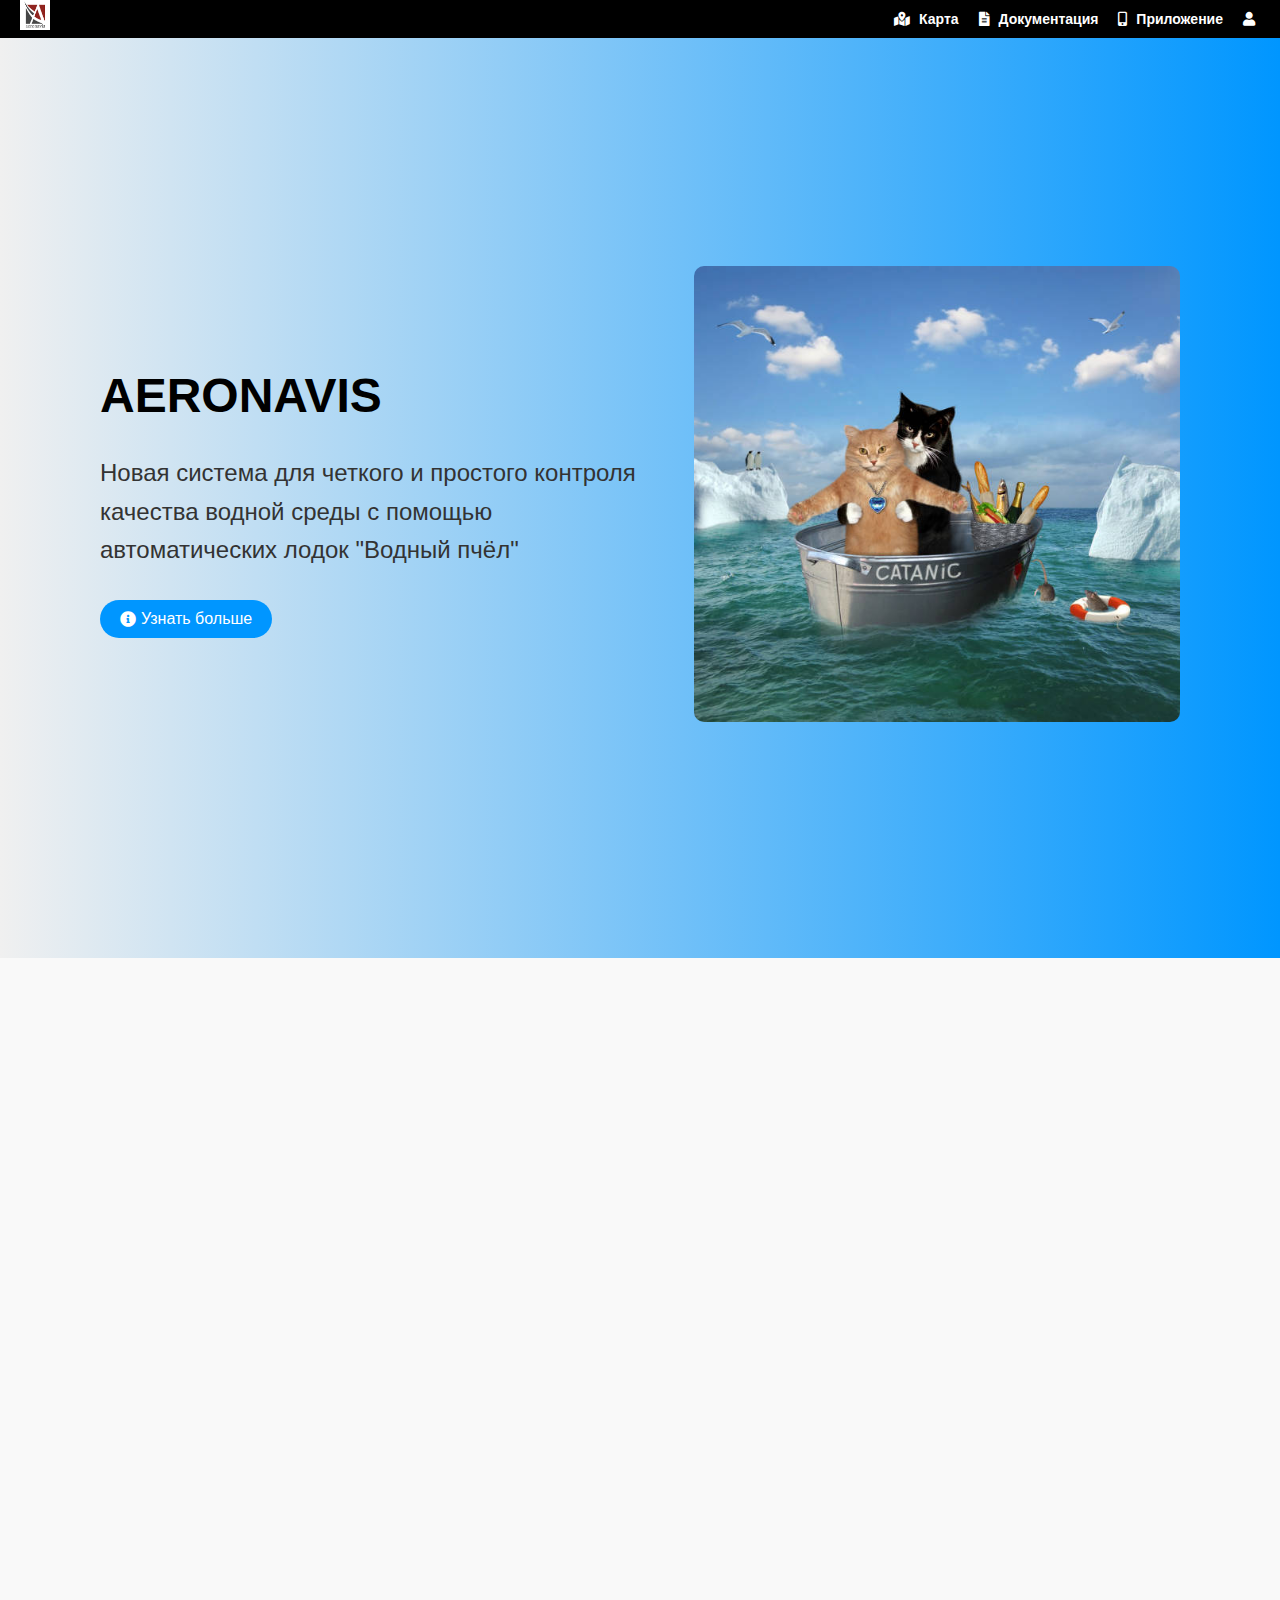
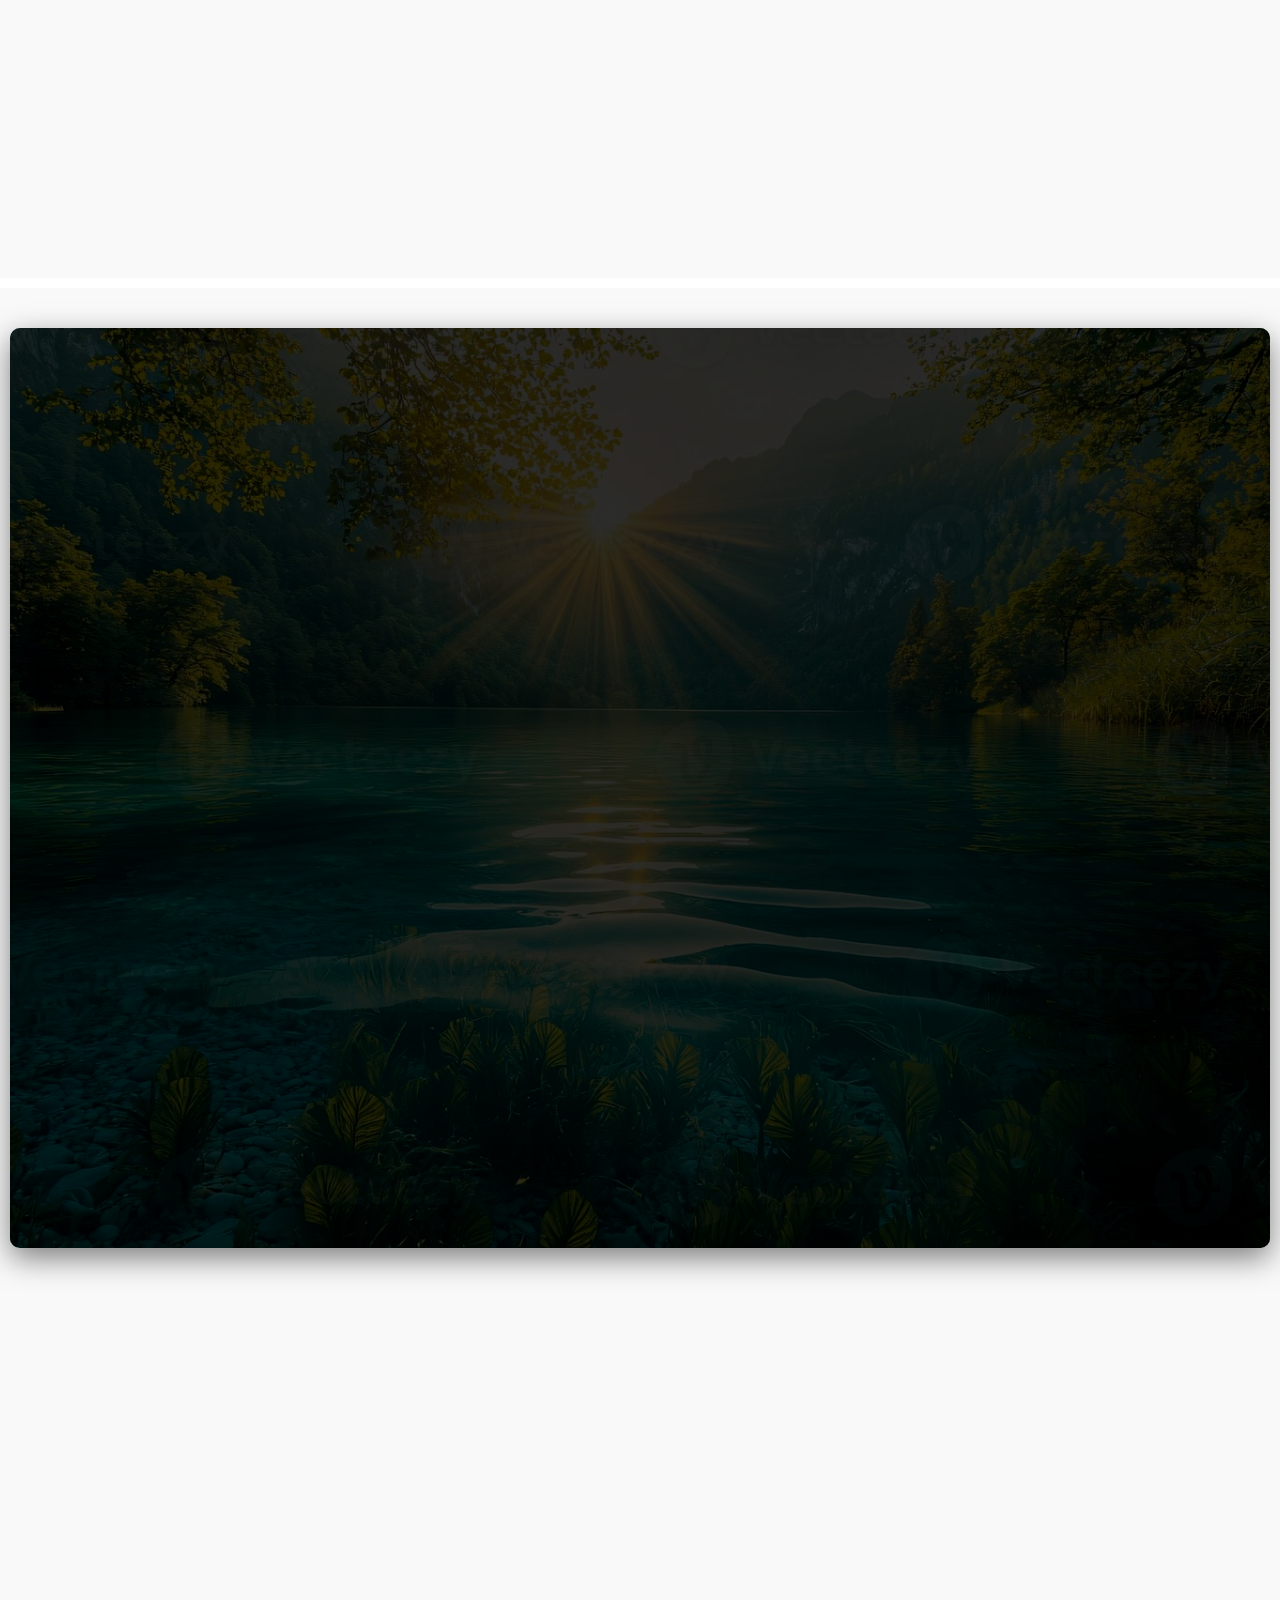
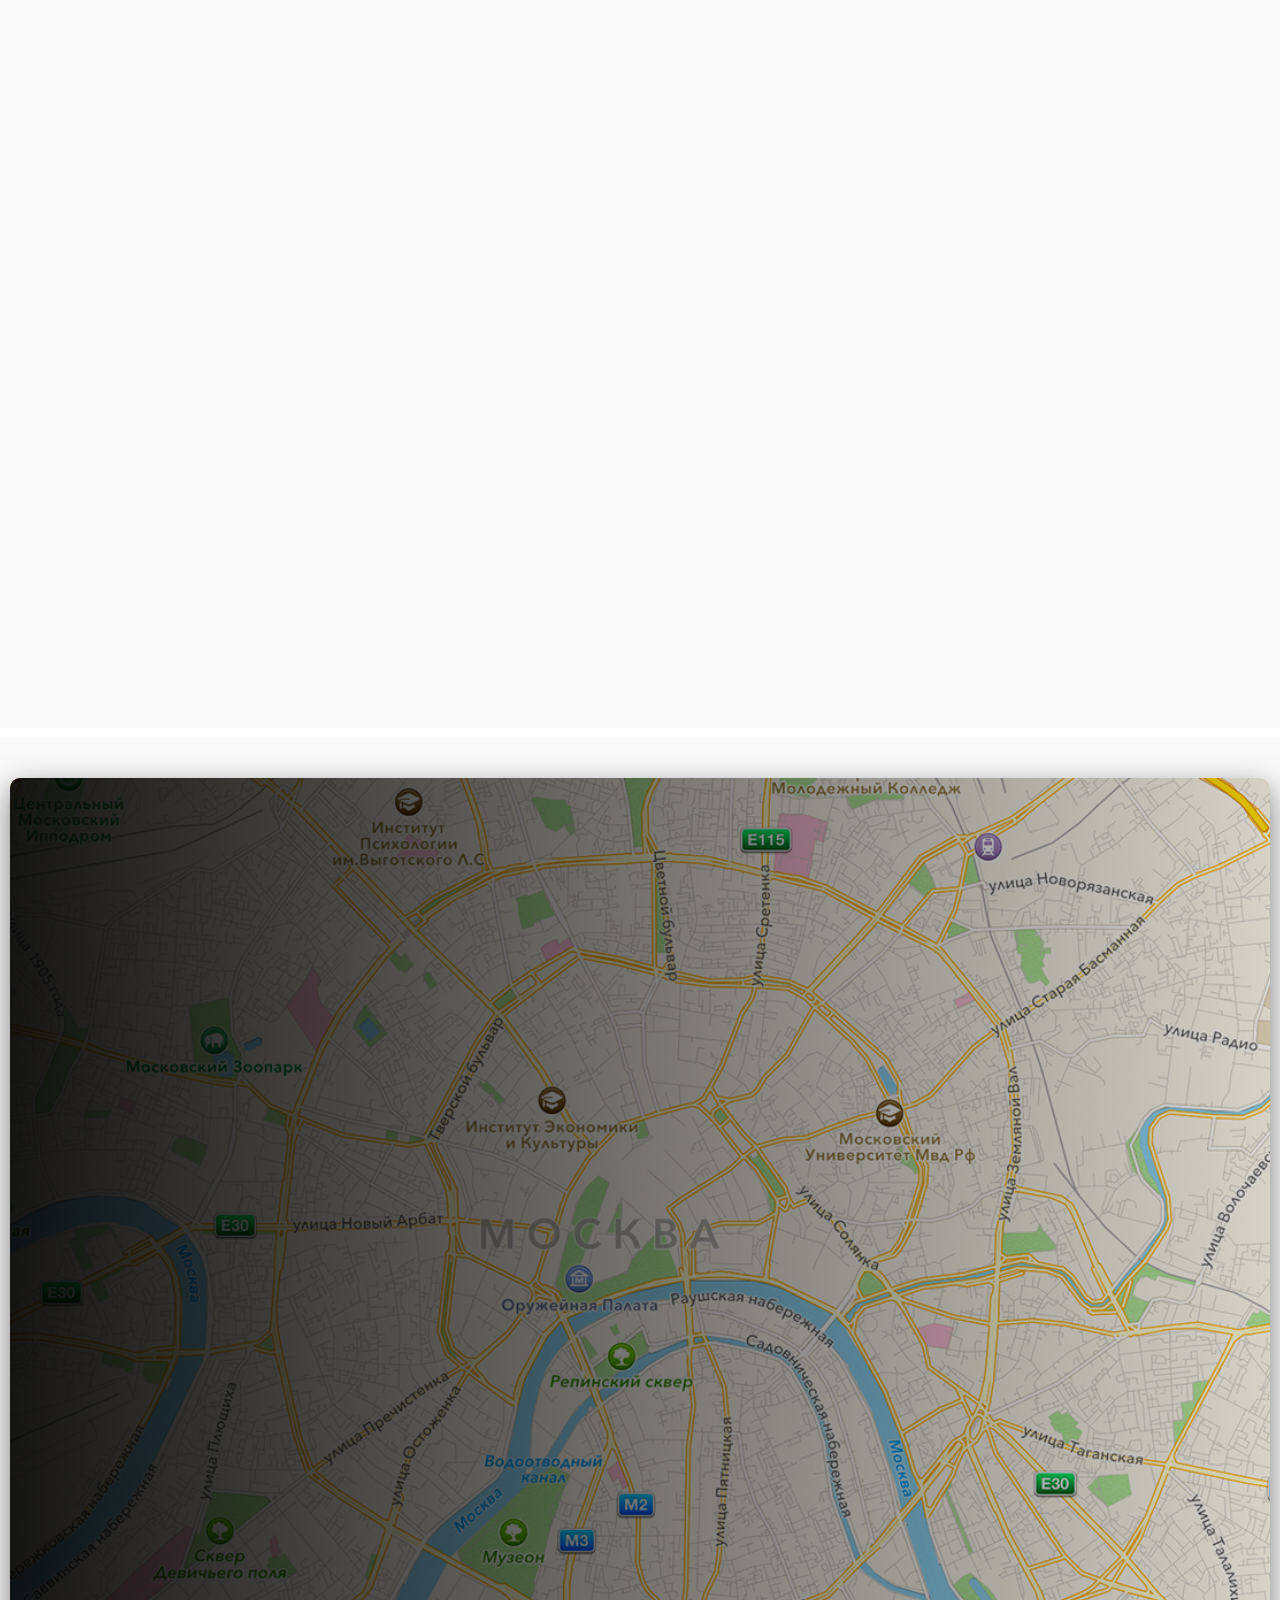
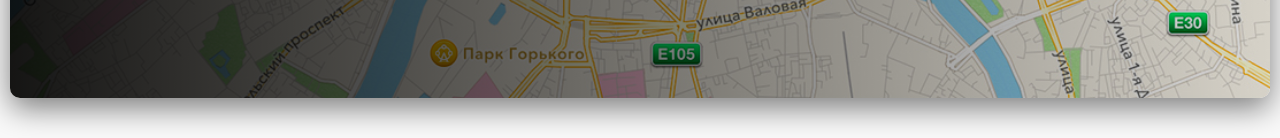
<file: frontend/index.html>
<!DOCTYPE html>
<html lang="ru">
<head>
    <meta charset="UTF-8" />
    <meta name="viewport" content="width=device-width, initial-scale=1.0" />
    <title>Aeronavis</title>
    <!-- Font Awesome CDN -->
    <link rel="stylesheet" href="https://cdnjs.cloudflare.com/ajax/libs/font-awesome/5.15.3/css/all.min.css" />
    <!-- Main Styles -->
    <link rel="stylesheet" href="styles.css" />
</head>
<body>

    <!-- Header -->
    <header>
        <div class="header-content">
            <div class="logo">
                <img src="aeronavis-logo.png" alt="Aeronavis Logo" />
            </div>
            <nav>
                <ul>
                    <li><a href="map.html"><i class="fas fa-map-marked-alt"></i> Карта</a></li>
                    <li><a href="documentation.html"><i class="fas fa-file-alt"></i> Документация</a></li>
                    <li><a href="#"><i class="fas fa-mobile-alt"></i> Приложение</a></li>
                    <li><a href="#"><i class="fas fa-user"></i></a></li>
                </ul>
            </nav>
        </div>
    </header>

    <!-- Hero Section -->
    <section class="hero">
        <div class="content fade-in">
            <h1>AERONAVIS</h1>
            <p>
                Новая система для четкого и простого контроля качества водной среды с помощью автоматических лодок "Водный пчёл"
            </p>
            <button class="learn-more-btn">
                <i class="fas fa-info-circle"></i> Узнать больше
            </button>
        </div>
        <div class="boat-image fade-in">
            <img src="boat-image.png" alt="Boat Image" />
        </div>
    </section>

    <!-- Features Section -->
    <section class="features-section">
        <h2 class="fade-in">Что это за система?</h2>
        <p class="subtitle fade-in">
            AERONAVIS – проект, который дает возможность любому человеку или компании отслеживать уровень качества воды в реках или озёрах без раздумий
        </p>
        <div class="features-grid">
            <div class="feature-card fade-in">
                <h3>Автоматически</h3>
                <p>Вам достаточно подключить лодку и настроить маршрут на нашем сайте</p>
            </div>
            <div class="feature-card fade-in">
                <h3>Удобно</h3>
                <p>Все измерения сразу сгружаются в облако и отображаются в удобных и понятных графиках</p>
            </div>
            <div class="feature-card fade-in">
                <h3>Качественно</h3>
                <p>Показания дают надежные датчики, а общая оценка основывается на наших исследованиях</p>
            </div>
        </div>
    </section>

    <!-- Offline & Data Section -->
    <section class="offline-section">
        <div class="map-container">
            <img src="nature-bg.jpg" alt="Nature Background" class="map-bg" />
            <div class="map-overlay-center fade-in">
                <h2>В любых условиях без перебоев</h2>
                <div class="two-column">
                    <div class="column left">
                        <h3>Локальная система</h3>
                        <p>Программное обеспечение лодки полностью локальное и не зависит от подключения к интернету</p>
                    </div>
                    <div class="column right">
                        <h3>Хранение данных</h3>
                        <p>Безопасная передача данных между лодкой и сервером и локальное хранение до выгрузки информации</p>
                    </div>
                </div>
                <div class="bottom-text">
                    <h3>Оффлайн управление</h3>
                    <p>Наше автономное PWA приложение для телефонов позволяет подключиться к лодке без интернет соединения, управлять ей напрямую, скачивать данные и тому подобное</p>
                    <button class="pwa-btn">
                        <i class="fas fa-info-circle"></i> Подробнее про PWA
                    </button>
                </div>
            </div>
        </div>
    </section>

    <!-- Who Conducts Measurements Section -->
    <section class="measurement-section">
        <div class="container">
            <h2 class="fade-in">Кто проводит измерения?</h2>
            <p class="subtitle fade-in">Наш Водный пчёл – ваш надёжный работник</p>

            <!-- Tabs -->
            <div class="tabs fade-in">
                <button class="tab-btn active">Экологичный</button>
                <button class="tab-btn">Автономный</button>
                <button class="tab-btn">Точный</button>
                <button class="tab-btn">Продуманный</button>
            </div>

            <!-- Placeholder for future infographic -->
            <p class="placeholder-text fade-in" style="color: #666; font-size: 14px; margin: 30px 0;">
                инфографика мощная
            </p>
        </div>
    </section>

    <!-- Map Section -->
    <section class="map-section">
        <div class="map-container">
            <img src="map-image.jpg" alt="Interactive Map" class="map-bg" />
            <div class="map-overlay-left fade-in">
                <h3>Посмотрите сами</h3>
                <p>На нашей онлайн-карте в реальном времени вы сами можете изучить открытие показания с лодок</p>
                <p>Достаточно нажать на интересующую метку и вы увидите подробные показания со станции и маршрут движения лодки</p>
                <a href="map.html">
                    <button class="open-map-btn">
                    <i class="fas fa-map-marker-alt"></i> Открыть карту
                </button>
                </a>
            </div>
            <!-- Location Pin -->
            <div class="location-pin-green fade-in">
                <div class="pin-circle-green">
                    <span>87</span>
                </div>
            </div>
            <div class="location-pin-red fade-in">
                <div class="pin-circle-red">
                    <span>14</span>
                </div>
            </div>
        </div>
    </section>

    <!-- Fade-In Animation Script -->
    <script>
        document.addEventListener("DOMContentLoaded", function () {
            const fadeElements = document.querySelectorAll('.fade-in');

            const fadeInObserver = new IntersectionObserver((entries) => {
                entries.forEach(entry => {
                    if (entry.isIntersecting) {
                        entry.target.classList.add('visible');
                    }
                });
            }, {
                threshold: 0.15, // Trigger when 15% of element is visible
                rootMargin: '0px 0px -50px 0px' // Slight buffer before trigger
            });

            fadeElements.forEach(el => {
                fadeInObserver.observe(el);
            });
        });
    </script>

</body>
</html>
</file>
<file: frontend/styles.css>
/* Reset */
* {
    margin: 0;
    padding: 0;
    box-sizing: border-box;
}

body {
    font-family: 'Segoe UI', Tahoma, Geneva, Verdana, sans-serif;
    color: #333;
    line-height: 1.6;
}

/* Header */
header {
    background-color: #000;
    color: #fff;
    display: flex;
    justify-content: space-between;
    align-items: center;
    padding: 0px 20px;
    position: sticky;
    top: 0;
    z-index: 100;
}

.header-content {
    display: flex;
    justify-content: space-between;
    align-items: center;
    width: 100%;
}

.logo img {
    height: 30px;
}

nav ul {
    list-style: none;
    display: flex;
    gap: 20px;
}

nav ul li a {
    color: #fff;
    text-decoration: none;
    font-weight: bold;
    font-size: 14px;
}

nav ul li a i {
    margin-right: 5px;
}

/* Hero Section */
.hero {
    display: flex;
    justify-content: space-between;
    align-items: center;
    padding: 100px;
    min-height: 920px;
    background: linear-gradient(to right, #f0f0f0, #0096ff);
}

.content {
    max-width: 50%;
}

.content h1 {
    font-size: 48px;
    margin-bottom: 20px;
    color: #000;
}

.content p {
    font-size: 24px;
    line-height: 1.6;
    margin-bottom: 30px;
}

.learn-more-btn {
    background-color: #0096ff;
    color: white;
    border: none;
    padding: 10px 20px;
    border-radius: 20px;
    font-size: 16px;
    cursor: pointer;
    transition: background-color 0.3s ease;
    display: inline-flex;
    align-items: center;
    gap: 5px;
}

.learn-more-btn:hover {
    background-color: #0077cc;
}

.boat-image img {
    max-width: 90%;
    height: auto;
    border-radius: 10px;
    margin-left: 10%;
}

/* Features Section */
.features-section {
    padding: 130px 20px;
    background-color: #f9f9f9;
    text-align: center;
    height: 920px;
}

.features-section h2 {
    font-size: 40px;
    margin-bottom: 20px;
    color: #000;
}

.subtitle {
    font-size: 21px;
    color: #555;
    max-width: 800px;
    margin: 0 auto 40px;
}

.features-grid {
    display: flex;
    justify-content: center;
    gap: 30px;
    flex-wrap: wrap;
    max-width: 1200px;
    margin: 0 auto;
}

.feature-card {
    border: 1px solid #ccc;
    border-radius: 15px;
    padding: 35px;
    width: 30%;
    box-shadow: 0 2px 10px rgba(0, 0, 0, 0.1);
    transition: all 0.4s ease;
    position: relative;
    overflow: hidden;
    cursor: pointer;
    height: 300px;
    margin-top: 15px;
    background-color: white;
}

/* Background Image Layer (Always Visible) */
.feature-card::before {
    content: '';
    position: absolute;
    top: 0;
    left: 0;
    right: 0;
    bottom: 0;
    background-size: cover;
    background-position: center;
    z-index: 1;
    opacity: 0;
    transition: opacity 0.4s ease;
    filter: brightness(0.6);
}

/* Hover Effect */
.feature-card:hover {
    border: none;
    box-shadow: 0 0 20px rgba(0, 0, 0, 0.3);
    transform: scale(1.02);
}

.feature-card:hover::before {
    opacity: 1;
}

/* Text Layer (On Top) */
.feature-card h3{
    position: relative;
    z-index: 2;
    color: #161616;
    margin-top: 15%;
    line-height: 1.4;
    transition: color 0.4s ease;
}

.feature-card p {
    position: relative;
    z-index: 2;
    color: #333;
    margin: 0;
    line-height: 1.4;
    transition: color 0.4s ease;
    text-align: center;
}

.feature-card:hover h3,
.feature-card:hover p {
    color: white;
    text-shadow: 1px 1px 2px rgba(0, 0, 0, 0.8);
}

.feature-card h3 {
    font-size: 25px;
    margin-bottom: 20px;
}

.feature-card p {
    font-size: 18px;
    text-align: center;
}

/* Different backgrounds for each card */
.feature-card:nth-child(1)::before {
    background-image: url('automatically-bg.jpg');
}

.feature-card:nth-child(2)::before {
    background-image: url('conveniently-bg.jpg');
}

.feature-card:nth-child(3)::before {
    background-image: url('quality-bg.jpg');
}

/* Offline & Data Section */
.offline-section,
.map-section {
    margin-top: 10px;
    padding: 40px 10px;
    background-color: #f9f9f9;
}

.map-container {
    position: relative;
    width: 100%;
    height: 920px;
    border-radius: 10px;
    box-shadow: 0 10px 30px rgba(0, 0, 0, 0.5);
    overflow: hidden;
}

.map-bg {
    width: 100%;
    height: 100%;
    object-fit: cover;
    object-position: center;
    filter: brightness(0.8) contrast(1.2) saturate(1.1);
}

/* Solid Dark Overlay */
.map-container::before {
    content: '';
    position: absolute;
    top: 0;
    left: 0;
    right: 0;
    bottom: 0;
    background-color: rgba(0, 0, 0, 0.8);
    z-index: 1;
    pointer-events: none;
}

/* Centered Text Overlay */
.map-overlay-center {
    position: absolute;
    top: 20%;
    left: 22%;
    transform: translate(-50%, -50%);
    color: white;
    text-align: center;
    padding: 20px;
    max-width: 1000px;
    z-index: 2;
    font-size: 16px;
    line-height: 1.6;
}

.map-overlay-center h2 {
    font-size: 50px;
    margin-bottom: 30px;
    margin-right: 60px;
    color: #fff;
    text-shadow: 2px 2px 4px rgba(0, 0, 0, 0.8);
    font-weight: bold;
    letter-spacing: 1px;
}

/* Columns: Left and Right */
.two-column {
    display: flex;
    justify-content: space-between;
    margin-top: 70px;
    margin-bottom: 30px;
    flex-wrap: wrap;
    gap: 100px;
    max-width: 90%;
}

.column {
    flex: 1;
    min-width: 250px;
    display: flex;
    flex-direction: column;
    justify-content: flex-start;
    text-align: center;
}

.column.left,
.column.right {
    margin: 0;
}

.column h3 {
    font-size: 28px;
    margin-bottom: 10px;
    color: #fff;
    text-shadow: 1px 1px 2px rgba(0, 0, 0, 0.8);
}

.column p {
    font-size: 18px;
    color: #ccc;
    text-shadow: 1px 1px 2px rgba(0, 0, 0, 0.8);
    text-align: center;
}

/* Bottom Center Section */
.bottom-text {
    text-align: center;
    margin-top: 50px;
    width: 90%;
}

.bottom-text h3 {
    font-size: 28px;
    margin-bottom: 15px;
    color: #fff;
    text-shadow: 1px 1px 2px rgba(0, 0, 0, 0.8);
}

.bottom-text p {
    font-size: 18px;
    margin-bottom: 20px;
    color: #ccc;
    text-shadow: 1px 1px 2px rgba(0, 0, 0, 0.8);
}

.pwa-btn {
    background-color: rgba(255, 255, 255, 0.2);
    color: white;
    border: 1px solid #fff;
    padding: 10px 20px;
    border-radius: 20px;
    font-size: 16px;
    cursor: pointer;
    transition: all 0.3s ease;
    display: inline-flex;
    align-items: center;
    gap: 5px;
    margin-top: 10px;
    box-shadow: 0 0 10px rgba(0, 0, 0, 0.5);
}

.pwa-btn:hover {
    background-color: rgba(255, 255, 255, 0.3);
}

/* Measurement Section */
.measurement-section {
    padding: 60px 20px;
    background-color: #f9f9f9;
    text-align: center;
}

.measurement-section .container {
    max-width: 1000px;
    height: 920px;
    margin: 0 auto;
    padding: 0 20px;
}

.measurement-section h2 {
    font-size: 36px;
    margin-bottom: 15px;
    color: #000;
}

.tabs {
    display: flex;
    justify-content: center;
    gap: 10px;
    margin: 40px 0;
    flex-wrap: wrap;
}

.tab-btn {
    border: 1px solid #ccc;
    background-color: white;
    color: #333;
    padding: 8px 16px;
    border-radius: 20px;
    cursor: pointer;
    font-size: 14px;
    transition: all 0.3s ease;
}

.tab-btn:hover {
    background-color: #f0f0f0;
}

.tab-btn.active {
    border-color: #0096ff;
    background-color: #e6f7ff;
    color: #0096ff;
}

.placeholder-text {
    color: #666;
    font-size: 14px;
    margin: 30px 0;
}

/* Map Section */
.map-section .map-container::before {
    background: linear-gradient(to right, rgba(0, 0, 0, 0.9), transparent);
}

.map-overlay-left {
    position: absolute;
    top: 20%;
    left: 15%;
    transform: translateY(-50%);
    color: white;
    padding: 20px;
    max-width: 40%;
    height: 920px;
    z-index: 2;
    text-shadow: 2px 2px 4px rgba(0, 0, 0, 0.8), 0 0 10px rgba(255, 255, 255, 0.5);
    font-size: 20px;
    line-height: 1.6;
}

.map-overlay-left h3 {
    font-size: 50px;
    margin-bottom: 15px;
    color: #fff;
    text-shadow: 2px 2px 4px rgba(0, 0, 0, 0.8);
    font-weight: bold;
    letter-spacing: 1px;
}

.map-overlay-left p {
    color: #ccc;
    text-shadow: 1px 1px 2px rgba(0, 0, 0, 0.8);
}

.open-map-btn {
    background: linear-gradient(135deg, rgba(255, 255, 255, 0.1), rgba(255, 255, 255, 0.2));
    border: 1px solid rgba(255, 255, 255, 0.3);
    color: white;
    padding: 10px 20px;
    border-radius: 20px;
    font-size: 16px;
    cursor: pointer;
    transition: all 0.3s ease;
    display: inline-flex;
    align-items: center;
    gap: 5px;
    margin-top: 10px;
    box-shadow: 0 0 10px rgba(0, 0, 0, 0.5);
}

.open-map-btn:hover {
    background: linear-gradient(135deg, rgba(255, 255, 255, 0.2), rgba(255, 255, 255, 0.3));
    transform: translateY(-2px);
    box-shadow: 0 0 15px rgba(0, 0, 0, 0.7);
}

/* Location Pin */
.location-pin-green {
    position: absolute;
    right: 28%;
    bottom: 25%;
    transform: translateX(-50%);
    z-index: 10;
    animation: pulse 2s infinite;
}

.location-pin-red {
    position: absolute;
    right: 35%;
    bottom: 42%;
    transform: translateX(-50%);
    z-index: 10;
    animation: pulse 2s infinite;
}

@keyframes pulse {
    0% { transform: translateX(-50%) scale(1); }
    50% { transform: translateX(-50%) scale(1.05); }
    100% { transform: translateX(-50%) scale(1); }
}

.pin-circle-green {
    width: 60px;
    height: 60px;
    background: white;
    border: 4px solid #00c853;
    display: flex;
    align-items: center;
    justify-content: center;
    font-weight: bold;
    color: #000;
    font-size: 18px;
    border-radius: 50% 50% 50% 10%;
    box-shadow: 0 0 10px rgba(0, 0, 0, 0.3), 0 0 20px rgba(0, 200, 83, 0.4);
    transform: rotate(-45deg);
}

.pin-circle-red {
    width: 60px;
    height: 60px;
    background: white;
    border: 4px solid #c80000;
    display: flex;
    align-items: center;
    justify-content: center;
    font-weight: bold;
    color: #000;
    font-size: 18px;
    border-radius: 50% 50% 50% 10%;
    box-shadow: 0 0 10px rgba(0, 0, 0, 0.3), 0 0 20px rgba(0, 200, 83, 0.4);
    transform: rotate(-45deg);
}

/* --- Fade-In Animation on Scroll --- */
.fade-in {
    opacity: 0;
    transform: translateY(20px);
    transition: opacity 0.8s ease, transform 0.8s ease;
}

.fade-in.visible {
    opacity: 1;
    transform: translateY(0);
}

/* Responsive Design */
@media (max-width: 900px) {
    .hero {
        flex-direction: column;
        text-align: center;
    }
    .content {
        max-width: 100%;
        margin-bottom: 40px;
    }
    .boat-image img {
        max-width: 80%;
        margin-top: 20px;
    }

    .features-grid {
        flex-direction: column;
        align-items: center;
    }

    .feature-card {
        width: 100%;
        max-width: 300px;
    }

    .two-column {
        flex-direction: column;
    }

    .column {
        margin-bottom: 20px;
    }

    .column.left,
    .column.right {
        margin-left: 0;
        margin-right: 0;
    }

    .measurement-section .container {
        height: auto;
    }
}

@media (max-width: 768px) {
    .map-overlay-left {
        left: 10%;
        max-width: 80%;
    }

    .location-pin {
        right: 15%;
        bottom: 15%;
    }

    .map-container {
        height: 400px;
    }

    .tabs {
        flex-direction: column;
        align-items: center;
    }
}

/* =================================================================== */
/* ============= СТИЛИ ДЛЯ КАРТЫ (map.html) =========================== */
/* =================================================================== */

/* Контейнер карты */
#map-container {
    margin-top: 70px;
    height: calc(100vh - 70px);
    width: 100%;
    position: relative;
}

#map {
    height: 100%;
    width: 100%;
    z-index: 1;
}

/* Правая панель — детали лодки */
.details-panel {
    position: absolute;
    top: 20px;
    right: 20px;
    width: 400px;
    background: white;
    padding: 20px;
    border-radius: 10px;
    box-shadow: 0 4px 12px rgba(0, 0, 0, 0.1);
    z-index: 999;
    font-size: 14px;
    display: flex;
    flex-direction: column;
    gap: 15px;
}

.details-panel .header {
    margin-bottom: 0;
    border-bottom: 1px solid #eee;
    padding-bottom: 10px;
}

.details-panel h3 {
    margin: 0;
    color: #000;
    font-size: 18px;
}

.status-bar {
    display: flex;
    gap: 10px;
    font-size: 12px;
    color: #666;
}

/* Управление лодкой */
.boat-controls {
    padding: 10px;
    background-color: #f8f9fa;
    border-radius: 8px;
    border: 1px solid #e9ecef;
}

.boat-controls button {
    background-color: #0096ff;
    color: white;
    border: none;
    padding: 8px 12px;
    border-radius: 6px;
    cursor: pointer;
    font-size: 14px;
    margin-top: 5px;
    width: 100%;
}

.boat-controls button:hover {
    background-color: #0077cc;
}

.status {
    margin-top: 10px;
    font-size: 13px;
    color: #555;
}

/* Данные сенсоров */
.point-info {
    margin-bottom: 0;
}

.water-params {
    margin-top: 10px;
}

.param {
    display: flex;
    justify-content: space-between;
    margin-bottom: 8px;
    font-size: 14px;
}

.param span {
    color: #333;
}

.value {
    font-weight: 500;
}

/* Время обновления */
.last-update {
    font-size: 12px;
    color: #888;
    text-align: right;
}

/* Значок лодки */
.boat-icon {
    font-size: 32px;
    text-align: center;
    line-height: 1;
}

/* Цель */
.target-marker {
    font-size: 28px;
    text-align: center;
    line-height: 1;
}

/* Правая панель — flex для правильного отображения */
.details-panel {
    display: flex;
    flex-direction: column;
    gap: 15px;
}

/* Стиль булавки для индикаторов */
.pin-circle {
    width: 40px;
    height: 40px;
    background: white;
    border: 3px solid #00c853; /* Зелёная рамка (можно менять по оценке) */
    border-radius: 50% 50% 50% 10%;
    display: flex;
    align-items: center;
    justify-content: center;
    font-weight: bold;
    color: #000;
    font-size: 16px;
    box-shadow: 0 0 10px rgba(0, 0, 0, 0.3);
    transform: rotate(-45deg);
    text-align: center;
    line-height: 1;
    position: relative;
}

/* Цвета булавок по оценке */
.pin-circle.green {
    border-color: #00c853;
}

.pin-circle.yellow {
    border-color: #ffeb3b;
}

.pin-circle.orange {
    border-color: #ff9800;
}

.pin-circle.red {
    border-color: #f44336;
}

.pin-circle.gray {
    border-color: #9e9e9e;
    color: #777;
}

/* Адаптивность */
@media (max-width: 768px) {
    .details-panel {
        width: 90%;
        right: 5%;
        left: 5%;
        max-height: 80vh;
        overflow-y: auto;
        font-size: 13px;
    }

    .boat-controls button {
        font-size: 14px;
    }
}
</file>
